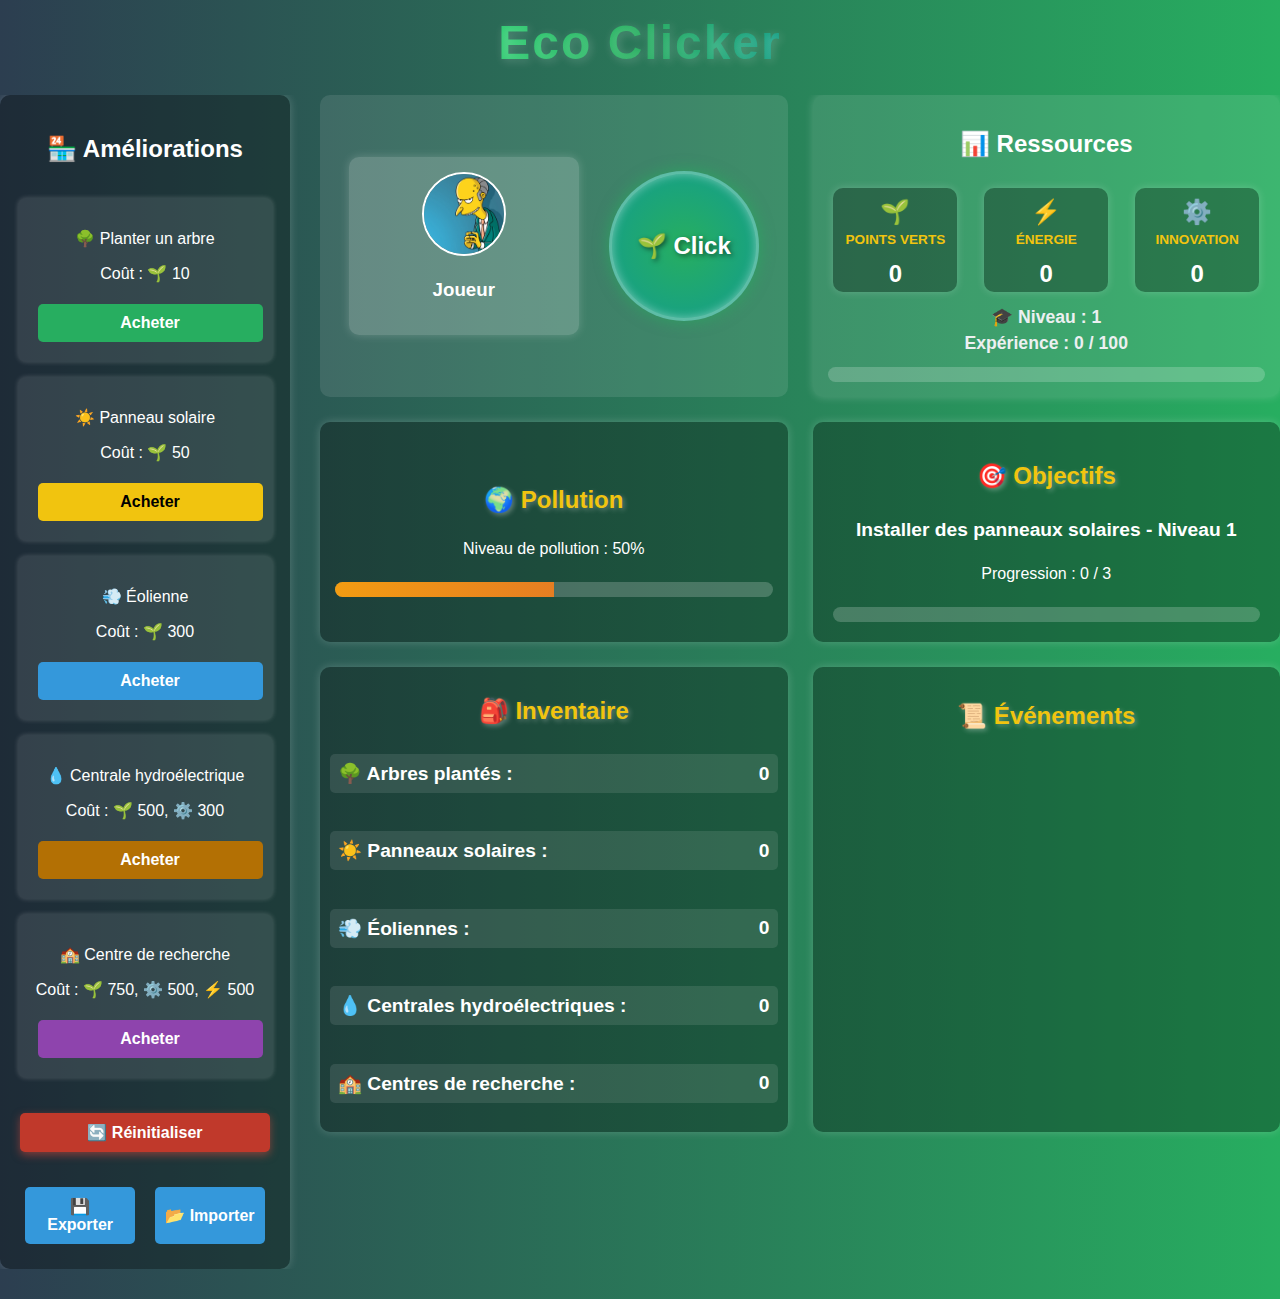
<file: index.html>
<!DOCTYPE html>
<html lang="fr">
<head>
<link rel="stylesheet" href="style.css">
<meta charset="UTF-8">
<meta name="viewport" content="width=device-width, initial-scale=1.0">
<title>Eco Clicker</title>

</head>
<body>


<div class="main-container">
    <h1 class="title">Eco Clicker</h1>
    <div class="wrapper">
    <!-- Boutique (Séparée sur la gauche) -->
    <div class="shop">
        <h2>🏪 Améliorations</h2>

        <div class="shop-item">
            <p>🌳 Planter un arbre</p>
            <p>Coût : 🌱 <span class="upgrade-cost" data-base-price="10">10</span></p>
            <button class="btn-green btn-trees" onclick="buyUpgrade(10, 0, 0, 'trees')">Acheter</button>
        </div>

        <div class="shop-item">
            <p>☀️ Panneau solaire</p>
            <p>Coût : 🌱 <span class="upgrade-cost" data-base-price="50">50</span></p>
            <button class="btn-yellow btn-solar" onclick="buyUpgrade(50, 0, 0, 'solar')">Acheter</button>
        </div>

        <div class="shop-item">
            <p>💨 Éolienne</p>
            <p>Coût : 🌱 <span class="upgrade-cost" data-base-price="300">300</span></p>
            <button class="btn-blue btn-windTurbines" onclick="buyUpgrade(300, 0, 0, 'windTurbines')">Acheter</button>
        </div>

        <div class="shop-item">
            <p>💧 Centrale hydroélectrique</p>
            <p>Coût : 🌱 <span class="upgrade-cost" data-base-price="500">500</span>, ⚙️ <span class="upgrade-cost" data-base-price="300">300</span></p>
            <button class="btn-orange btn-hydroPlants" onclick="buyUpgrade(500, 300, 0, 'hydroPlants')">Acheter</button>
        </div>

        <div class="shop-item">
            <p>🏫 Centre de recherche</p>
            <p>Coût : 🌱 <span class="upgrade-cost" data-base-price="750">750</span>, ⚙️ <span class="upgrade-cost" data-base-price="500">500</span>, ⚡ <span class="upgrade-cost" data-base-price="500">500</span></p>
            <button class="btn-purple btn-researchCenter" onclick="buyUpgrade(750, 500, 500, 'researchCenter')">Acheter</button>
        </div>

        <!-- ✅ Bouton Réinitialiser -->
        <button class="btn-reset" onclick="resetGame()">🔄 Réinitialiser</button>

        <div class="save-load-container">
            <button class="btn-save" onclick="saveGameToFile()">💾 Exporter</button>
            <input type="file" id="loadFileInput" accept=".json" hidden onchange="loadGameFromFile(event)">
            <button class="btn-load" onclick="document.getElementById('loadFileInput').click()">📂 Importer</button>
        </div>
    </div>

    <!-- Conteneur principal -->
    <div class="container">

        <!-- Carte de Profil -->


        <!-- Clicker  + profil (Colonne gauche en haut) -->
        <div class="section clicker-container">
            <div class="profile-card">
    <img src="monsieur-burns.jpg" alt="Avatar" class="profile-avatar">
    <div class="profile-name">
        <h3 id="username" onclick="editUsername()">Joueur</h3>
        <input type="text" id="usernameInput" class="hidden" maxlength="20">
    </div>
    
    <!-- <p>Niveau : <span id="playerLevel">1</span></p>-->
            </div>
            <button id="clicker">🌱 Click</button>
            
            
        </div>

<div class="section stats">
    <h2>📊 Ressources</h2>

    <div class="stats-container">
        <div class="stat-card">
            <span class="emoji">🌱</span>
            <p>Points verts</p>
            <span id="score">0</span>
        </div>
        <div class="stat-card">
            <span class="emoji">⚡</span>
            <p>Énergie</p>
            <span id="energy">0</span>
        </div>
        <div class="stat-card">
            <span class="emoji">⚙️</span>
            <p>Innovation</p>
            <span id="innovation">0</span>
        </div>
    </div>

    <div class="level-info">
        <p><strong>🎓 Niveau :</strong> <span id="level">1</span></p>
        <p class="xp-text">Expérience : <span id="xp">0</span> / <span id="xpNeeded">100</span></p>
    </div>

    <div class="progress-bar">
        <div id="xpBar" class="progress-fill"></div>
    </div>
</div>


        <!-- Objectifs (Colonne droite, milieu) -->
        <div class="section objectives">
            <h2>🎯 Objectifs</h2>
            <p id="currentObjective">Planter des arbres - Niveau 3</p>

            <p>Progression : <span id="objectiveProgress">0</span> / <span id="objectiveGoal">5</span></p>
            <div class="progress-bar"><div id="objectiveBar" class="progress-fill"></div></div>
        </div>

        <!-- Inventaire (Colonne gauche, bas) -->
        <div class="section inventory">
            <h2>🎒 Inventaire</h2>
            <p>🌳 Arbres plantés : <span id="trees">0</span></p>
            <p>☀️ Panneaux solaires : <span id="solar">0</span></p>
            <p>💨 Éoliennes : <span id="windTurbines">0</span></p>
            <p>💧 Centrales hydroélectriques : <span id="hydroPlants">0</span></p>
            <p>🏫 Centres de recherche : <span id="researchCenter">0</span></p>
        </div>

        <!-- Événements (Colonne droite, bas) -->
        <div class="section events">
            <h2>📜 Événements</h2>
            <div class="event-content">
                <ul id="eventLog"></ul>
            </div>

        </div>


        
        <div class="section pollution">
            <h2>🌍 Pollution</h2>
            <p>Niveau de pollution : <span id="pollutionLevel">50</span>%</p>
            <div class="progress-bar">
                <div id="pollutionBar" class="progress-fill" style="width: 50%;"></div>
            </div>
        </div>
        
        
    </div>
    </div>
</div>




<script src="script.js"></script>
<div id="popupBackdrop" class="popup-backdrop"></div>
<div id="popupError" class="popup-error">❌ Pas assez de ressources !</div>
<!-- ✅ POPUP GAME OVER (Utilisation du même système) -->
<div id="gameOverPopup" class="popup-error">
    <h2>Game Over</h2>
    <p>La pollution a atteint un niveau critique !</p>
    <button onclick="resetGame()">Réessayer</button>
</div>


<audio id="clickSound" src="pew.mp3"></audio>
<audio id="buySound" src="money-soundfx.mp3"></audio>
<audio id="eventSound" src="ding_2.mp3"></audio>
<audio id="successSound" src="xbox.mp3"></audio>


</body>
</html>
</file>
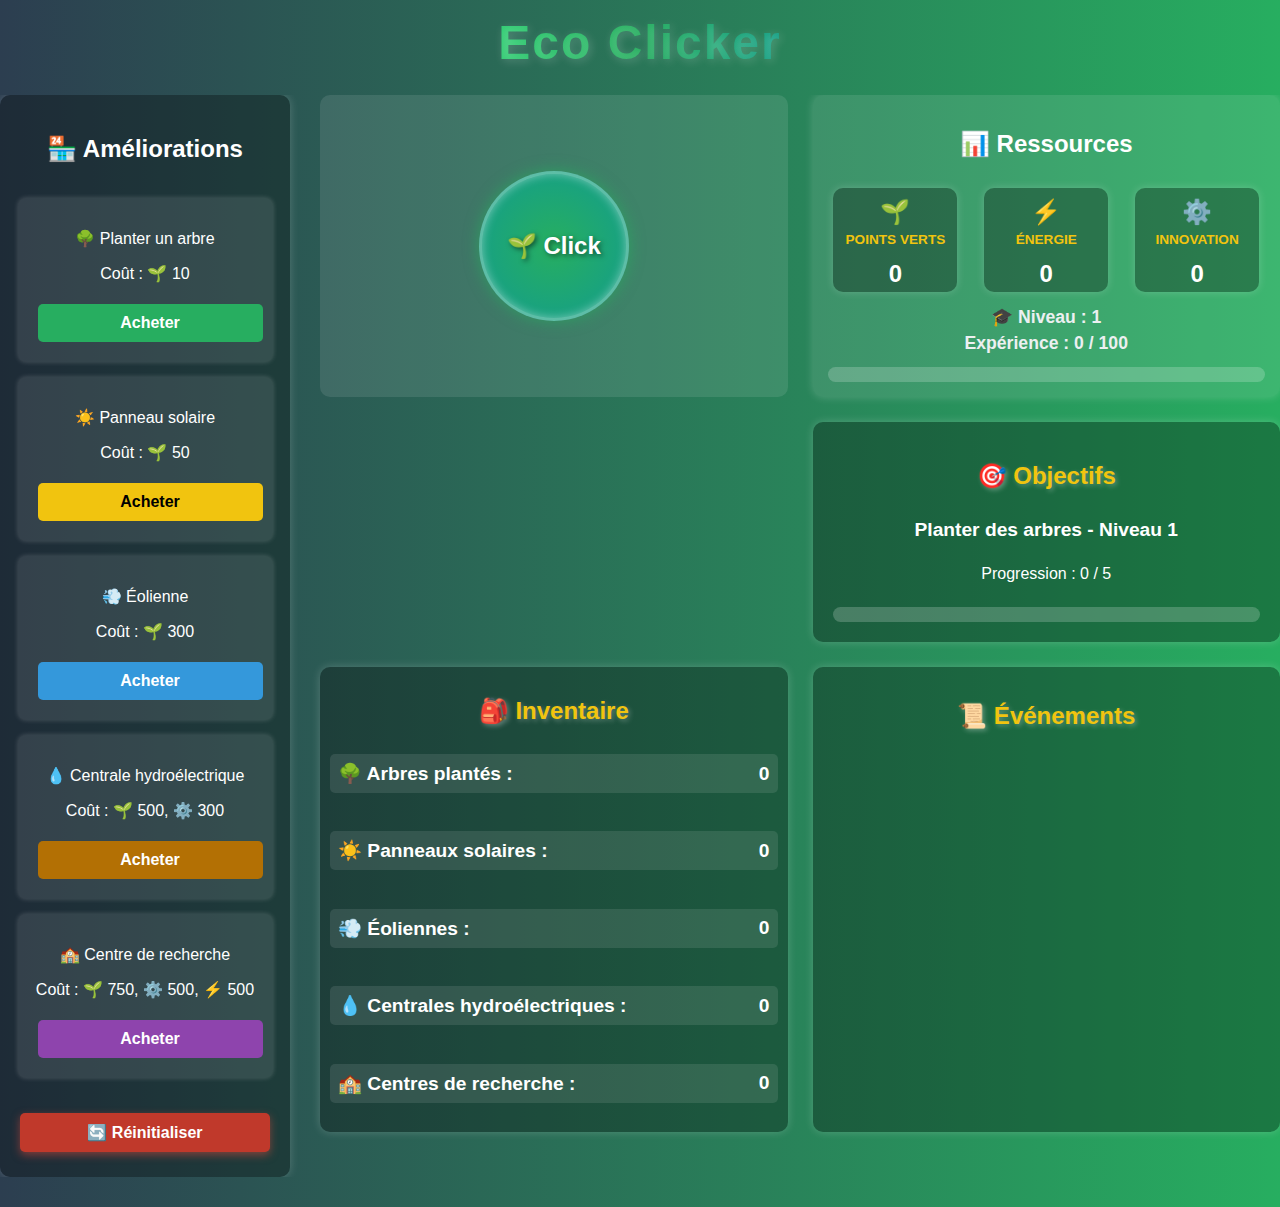
<file: main.html>
<!DOCTYPE html>
<html lang="fr">
<head>
<link rel="stylesheet" href="style.css">
<meta charset="UTF-8">
<meta name="viewport" content="width=device-width, initial-scale=1.0">
<title>Eco Clicker</title>

</head>
<body>


<div class="main-container">
    <h1 class="title">Eco Clicker</h1>
    <div class="wrapper">
    <!-- Boutique (Séparée sur la gauche) -->
    <div class="shop">
        <h2>🏪 Améliorations</h2>
        <div class="shop-item">
            <p>🌳 Planter un arbre</p>
            <p>Coût : 🌱 10</p>
            <button class="btn-green btn-trees" onclick="buyUpgrade(10, 0, 0, 'trees')">Acheter</button>
        </div>
        <div class="shop-item">
            <p>☀️ Panneau solaire</p>
            <p>Coût : 🌱 50</p>
            <button class="btn-yellow btn-solar" onclick="buyUpgrade(50, 0, 0, 'solar')">Acheter</button>
        </div>
        <div class="shop-item">
            <p>💨 Éolienne</p>
            <p>Coût : 🌱 300</p>
            <button class="btn-blue btn-windTurbines" onclick="buyUpgrade(300, 0, 0, 'windTurbines')">Acheter</button>
        </div>
        <div class="shop-item">
            <p>💧 Centrale hydroélectrique</p>
            <p>Coût : 🌱 500, ⚙️ 300</p>
            <button class="btn-orange btn-hydroPlants" onclick="buyUpgrade(500, 300, 0, 'hydroPlants')">Acheter</button>
        </div>
        <div class="shop-item">
            <p>🏫 Centre de recherche</p>
            <p>Coût : 🌱 750, ⚙️ 500, ⚡ 500</p>
            <button class="btn-purple btn-researchCenter" onclick="buyUpgrade(750, 500, 500, 'researchCenter')">Acheter</button>
        </div>
        <!-- ✅ Bouton Réinitialiser -->
    <button class="btn-reset" onclick="resetGame()">🔄 Réinitialiser</button>

    </div>

    <!-- Conteneur principal -->
    <div class="container">
        <!-- Clicker Principal (Colonne gauche en haut) -->
        <div class="section clicker-container">
            
            <button id="clicker">🌱 Click</button>
            
            
        </div>

        <!-- Statistiques (Colonne droite en haut) -->
        <!-- <div class="section stats">
            <h2>📊 Statistiques</h2>
            <p>🌱 Points verts : <span id="score">0</span></p>
            <p>⚡ Points énergie : <span id="energy">0</span></p>
            <p>⚙️ Points innovation : <span id="innovation">0</span></p>
            <p>🎓 Expérience : <span id="xp">0</span> / <span id="xpNeeded">100</span></p>
            <p>Niveau : <span id="level">1</span></p>
            <div class="progress-bar"><div id="xpBar" class="progress-fill"></div></div>
        </div> -->
        <!-- ✅ Bloc Statistiques amélioré -->
<div class="section stats">
    <h2>📊 Ressources</h2>

    <div class="stats-container">
        <div class="stat-card">
            <span class="emoji">🌱</span>
            <p>Points verts</p>
            <span id="score">0</span>
        </div>
        <div class="stat-card">
            <span class="emoji">⚡</span>
            <p>Énergie</p>
            <span id="energy">0</span>
        </div>
        <div class="stat-card">
            <span class="emoji">⚙️</span>
            <p>Innovation</p>
            <span id="innovation">0</span>
        </div>
    </div>

    <div class="level-info">
        <p><strong>🎓 Niveau :</strong> <span id="level">1</span></p>
        <p class="xp-text">Expérience : <span id="xp">0</span> / <span id="xpNeeded">100</span></p>
    </div>

    <div class="progress-bar">
        <div id="xpBar" class="progress-fill"></div>
    </div>
</div>


        <!-- Objectifs (Colonne droite, milieu) -->
        <div class="section objectives">
            <h2>🎯 Objectifs</h2>
            <p id="currentObjective">Planter des arbres - Niveau 3</p>

            <p>Progression : <span id="objectiveProgress">0</span> / <span id="objectiveGoal">5</span></p>
            <div class="progress-bar"><div id="objectiveBar" class="progress-fill"></div></div>
        </div>

        <!-- Inventaire (Colonne gauche, bas) -->
        <div class="section inventory">
            <h2>🎒 Inventaire</h2>
            <p>🌳 Arbres plantés : <span id="trees">0</span></p>
            <p>☀️ Panneaux solaires : <span id="solar">0</span></p>
            <p>💨 Éoliennes : <span id="windTurbines">0</span></p>
            <p>💧 Centrales hydroélectriques : <span id="hydroPlants">0</span></p>
            <p>🏫 Centres de recherche : <span id="researchCenter">0</span></p>
        </div>

        <!-- Événements (Colonne droite, bas) -->
        <div class="section events">
            <h2>📜 Événements</h2>
            <div class="event-content">
                <ul id="eventLog"></ul>
            </div>
        </div>
        
    </div>
    </div>
</div>




<script src="script.js"></script>
<div id="popupBackdrop" class="popup-backdrop"></div>
<div id="popupError" class="popup-error">❌ Pas assez de ressources !</div>

<audio id="clickSound" src="pew.mp3"></audio>
<audio id="buySound" src="money-soundfx.mp3"></audio>
<audio id="eventSound" src="ding_2.mp3"></audio>
<audio id="successSound" src="xbox.mp3"></audio>


</body>
</html>
</file>
<file: style.css>
/* General Styles */
body {
    font-family: Arial, sans-serif;
    background: linear-gradient(to right, #2c3e50, #27ae60);
    color: white;
    text-align: center;
    margin: 0;
    padding: 0;
    display: flex;
    justify-content: center;
    align-items: center;
    min-height: 80vh;
    overflow-y: auto;
}

.main-container {
    display: flex;
    flex-direction: column;
    align-items: center;
    width: 100%;
    padding-bottom: 30px;
}

.title {
    text-align: center;
    font-size: 3em;
    font-weight: bold;
    margin: 15px 0;
    font-family: 'Poppins', sans-serif;
    letter-spacing: 2px;
    background: linear-gradient(90deg, #2ecc71, #27ae60, #16a085);
    -webkit-background-clip: text;
    -webkit-text-fill-color: transparent;
    text-shadow: 2px 2px 10px rgba(255, 255, 255, 0.2);
    animation: fadeIn 1s ease-in-out;
}

@keyframes fadeIn {
    from { opacity: 0; transform: translateY(-10px); }
    to { opacity: 1; transform: translateY(0); }
}

h1 {
    grid-column: span 3;
    font-size: 2em;
}

.map {
    width: 100%;
    height: 200px;
    background: url('city_clean.png') no-repeat center/cover;
    transition: background 0.5s ease-in-out;
    border-radius: 10px;
}

/* Buttons */
.upgrade, .reset, .shop button, .btn-reset {
    background: #3498db;
    color: white;
    border: none;
    padding: 10px;
    margin: 5px;
    cursor: pointer;
    border-radius: 5px;
    transition: 0.3s;
}

.upgrade:hover, .reset:hover, .btn-reset:hover {
    background: #2980b9;
}

.shop .btn-green { background: #27ae60; }
.shop .btn-yellow { background: #f1c40f; color: black; }
.shop .btn-blue { background: #3498db; }
.shop .btn-orange { background: #b37004; }
.shop .btn-purple { background: #8e44ad; }

.reset {
    position: absolute;
    top: 20px;
    right: 20px;
    background: #e74c3c;
}

.reset:hover {
    background: #c0392b;
}

.btn-reset {
    width: 80%; /* Réduit la largeur du bouton */
    max-width: 300px; /* Évite qu'il devienne trop large */
    padding: 12px;
    font-size: 1.1em;
    font-weight: bold;
    margin-top: 20px !important;
    box-shadow: 0px 3px 8px rgba(231, 76, 60, 0.5);
    background: #c0392b !important;
}

.btn-reset:hover {
    background: #c0392b !important;
    box-shadow: 0px 5px 12px rgba(231, 76, 60, 0.7);
}

.btn-reset:active {
    transform: scale(0.95);
    box-shadow: 0px 2px 6px rgba(231, 76, 60, 0.4);
}

/* Progress Bars */
.progress-bar {
    width: 100%;
    height: 10px;
    background: #ddd;
    border-radius: 5px;
    overflow: hidden;
}

.progress-fill {
    height: 100%;
    background: #2ecc71;
    width: 0%;
    transition: width 0.5s;
}

.progress-fill.success {
    animation: successGlow 1s ease-in-out infinite alternate;
}

@keyframes successGlow {
    0% { box-shadow: 0 0 10px #f39c12; }
    50% { box-shadow: 0 0 25px #f1c40f; }
    100% { box-shadow: 0 0 10px #f39c12; }
}

/* Sections */
.section {
    background: rgba(255, 255, 255, 0.1);
    padding: 15px;
    border-radius: 10px;
    height: auto;
    display: flex;
    flex-direction: column;
    justify-content: center;
    min-height: 120px;
    overflow: hidden;
    max-height: 500px;
}

.section.events, .section.objectives {
    max-width: 100%;
    overflow: hidden;
    word-wrap: break-word;
    overflow-wrap: break-word;
    box-sizing: border-box;
}

.section.events #eventLog {
    max-width: 100%;
    overflow-y: auto;
    overflow-x: hidden;
}
/* 
.section.events #eventLog li {
    max-width: 100%;
    word-wrap: break-word;
    overflow-wrap: break-word;
    white-space: normal;
    box-sizing: border-box;
} */

/* Shop */
.wrapper {
    display: flex;
    flex-wrap: wrap;
    justify-content: center; /* Centrer les éléments */
    align-items: flex-start;
    width: 100%;
    max-width: 1280px;
    margin-top: 10px;
    gap: 10px;
    overflow-x: hidden; /* Empêche le dépassement */
}



.shop {
    width: 250px;
    background: rgba(0, 0, 0, 0.3);
    padding: 20px;
    border-radius: 10px;
    box-shadow: 0px 0px 10px rgba(255, 255, 255, 0.2);
    display: flex;
    flex-direction: column;
    gap: 15px;
    align-items: center;
    flex-shrink: 0;
}

/* RESPONSIVE - Place la shop en colonne sous le clicker sur mobile */
@media (max-width: 1024px) {
    .shop {
        width: 100%;
        max-width: 100%;
        flex-direction: row;
        flex-wrap: wrap;
        justify-content: center; /* Centre bien les éléments */
        align-items: center;
        max-width: 100%;
        overflow-x: hidden; /* Empêche tout dépassement horizontal */
    }

    .shop-item {
        flex: 1 1 45%; /* Deux colonnes */
        min-width: 120px;
        max-width: 200px;
        margin: 5px;
        text-align: center;
    }
}

@media (max-width: 768px) {
    .shop {
        flex-direction: column;
        align-items: center;
        justify-content: center;
        width: 100%;
    }

    .shop-item {
        width: 80%; /* Ajuste la largeur des cartes */
        max-width: 350px; /* Évite qu'elles dépassent */
        margin: 10px auto; /* Centrage horizontal */
        text-align: center;
        box-sizing: border-box; /* Évite le débordement */
    }
}



.shop-item {
    background: rgba(255, 255, 255, 0.1);
    padding: 15px;
    border-radius: 8px;
    width: 90%;
    text-align: center;
    transition: 0.3s;
    box-shadow: 0px 0px 5px rgba(255, 255, 255, 0.2);
    align-items: center;
    
}

.shop-item:hover {
    transform: scale(1.05);
    background: rgba(255, 255, 255, 0.2);
}

.shop button {
    width: 100%;
    padding: 10px;
    font-size: 1em;
    font-weight: bold;
    border: none;
    border-radius: 5px;
    cursor: pointer;
    transition: filter 0.3s ease, transform 0.2s ease;
    position: relative; /* Important pour que l'overlay soit bien positionné */
    overflow: hidden; /* Pour éviter que l'overlay déborde */
}

.shop button:hover {
    opacity: 0.8;
    filter: brightness(1.3); /* Éclaircissement subtil et doux */
    transform: translateY(-3px); /* Effet léger de flottement */
}

.shop button:active {
    transform: scale(0.95);
    filter: brightness(1.5);
}

/* Container */
.container {
    display: grid;
    grid-template-columns: 1fr 1fr;
    grid-template-rows: repeat(3, min-content);
    gap: 10px;
    flex-grow: 1;
}

/* RESPONSIVE - Met en colonne sur mobile */
@media (max-width: 1024px) {
    .container {
        display: flex;
        flex-direction: column;
        align-items: center;
        width: 100%;
    }
}


.clicker-container {
    grid-column: 1;
    grid-row: 1;
    text-align: center;
    display: flex;
    flex-direction: row;
    align-items: center;
    justify-content: center;
    height: auto;
    min-height: 150px;
    gap: 30px; /* Espacement entre le profil et le clicker */
}


.inventory {
    grid-column: 1;
    grid-row: 3;
    text-align: center;
    background: rgba(0, 0, 0, 0.3);
    padding: 10px;
    border-radius: 10px;
    box-shadow: 0px 0px 10px rgba(255, 255, 255, 0.2);
    display: flex;
    flex-direction: column;
    gap: -25px;
}

.inventory h2 {
    font-size: 1.5em;
    font-weight: bold;
    margin-bottom: 10px;
    color: #f1c40f;
    text-shadow: 2px 2px 5px rgba(255, 255, 255, 0.3);
}

.inventory p {
    display: flex;
    justify-content: space-between;
    align-items: center;
    font-size: 1.2em;
    background: rgba(255, 255, 255, 0.1);
    padding: 8px;
    border-radius: 5px;
    font-weight: bold;
}

.inventory p::before {
    font-size: 1.3em;
    margin-right: 10px;
}

.stats {
    grid-column: 2;
    grid-row: 1;
    display: flex;
    flex-direction: column;
    align-items: center;
    justify-content: center;
    background: rgba(255, 255, 255, 0.1);
    padding: 15px;
    border-radius: 10px;
    box-shadow: 0px 0px 10px rgba(255, 255, 255, 0.2);
    width: auto;
}

.stats-container {
    display: flex;
    justify-content: space-around;
    align-items: center;
    flex-wrap: wrap;
    gap: 15px;
    width: 100%;
    margin-top: 10px;
}

.stat-card {
    background: rgba(0, 0, 0, 0.3);
    padding: 12px;
    border-radius: 10px;
    text-align: center;
    width: 100px;
    height: 80px;
    box-shadow: 0px 0px 8px rgba(255, 255, 255, 0.2);
    transition: transform 0.2s ease-in-out;
    display: flex;
    flex-direction: column;
    justify-content: space-between;
    align-items: center;
}

.stat-card .emoji {
    font-size: 1.5em;
    line-height: 1;
}

.stat-card:hover {
    transform: scale(1.1);
}

.stat-card p {
    font-size: 0.85em;
    font-weight: bold;
    color: #f1c40f;
    text-transform: uppercase;
    margin-top: 10px;
}

.stat-card span {
    font-size: 1.5em;
    font-weight: bold;
    color: white;
    margin-top: auto;
    margin-bottom: -2px;
}

.level-info {
    text-align: center;
    margin-top: 10px;
}

.level-info p {
    font-size: 1.1em;
    font-weight: bold;
    margin: 5px 0;
    color: #ecf0f1;
}

.xp-text {
    font-size: 1em;
    font-weight: normal;
    color: #f39c12;
}

.progress-bar {
    width: 100%;
    height: 12px;
    background: rgba(255, 255, 255, 0.2);
    border-radius: 10px;
    margin-top: 8px;
    overflow: hidden;
}

.progress-fill {
    height: 100%;
    background: linear-gradient(90deg, #f39c12, #e67e22);
    width: 0%;
    transition: width 0.5s;
}

.objectives {
    grid-column: 2;
    grid-row: 2;
    text-align: center;
    background: rgba(0, 0, 0, 0.3);
    padding: 20px;
    border-radius: 10px;
    box-shadow: 0px 0px 10px rgba(255, 255, 255, 0.2);
    width: auto;
}

.objectives h2 {
    font-size: 1.5em;
    font-weight: bold;
    color: #f1c40f;
    text-shadow: 2px 2px 5px rgba(255, 255, 255, 0.3);
    margin-bottom: 10px;
}

.objective-container {
    background: rgba(255, 255, 255, 0.1);
    padding: 15px;
    border-radius: 10px;
    display: flex;
    flex-direction: column;
    align-items: center;
    box-shadow: 0px 0px 8px rgba(255, 255, 255, 0.2);
    transition: transform 0.2s ease-in-out;
}

.objective-container:hover {
    transform: scale(1.05);
}

#currentObjective {
    font-size: 1.2em;
    font-weight: bold;
    color: white;
    text-align: center;
    margin-bottom: 8px;
}

.progress-text {
    font-size: 1em;
    color: #ecf0f1;
    margin-bottom: 5px;
}

@keyframes shine {
    0% { text-shadow: 0 0 10px rgba(255, 255, 255, 0.3); }
    50% { text-shadow: 0 0 20px rgba(255, 255, 255, 0.7); }
    100% { text-shadow: 0 0 10px rgba(255, 255, 255, 0.3); }
}

.objective-completed {
    animation: shine 1.5s infinite alternate;
    color: #f39c12;
    font-weight: bold;
}

/* Events */
.events {
    display: flex;
    flex-direction: column;
    align-items: stretch;
    justify-content: flex-start;
    background: rgba(0, 0, 0, 0.3);
    padding: 15px;
    border-radius: 10px;
    box-shadow: 0px 0px 10px rgba(255, 255, 255, 0.2);
    overflow-y: auto;
    max-width: 100%;
    box-sizing: border-box;
    word-wrap: break-word;
    overflow-wrap: break-word;
    grid-column: 2;
    grid-row: 3;
}

.events h2 {
    font-size: 1.5em;
    font-weight: bold;
    color: #f1c40f;
    text-shadow: 2px 2px 5px rgba(255, 255, 255, 0.3);
    margin-bottom: 10px;
}

#eventLog {
    max-height: 450px; /* Ajuste la hauteur max selon ton besoin */
    list-style: none;
    padding: 0;
    margin: 0;
    display: flex;
    flex-direction: column;
    gap: 5px;
    max-width: 100%;
    width: 100%;
    overflow-y: auto;
    overflow-x: hidden;
    scrollbar-width: none; /* Cache la barre de scroll sur Firefox */
    -ms-overflow-style: none; /* Cache la barre de scroll sur Edge/IE */
}

.event-content {
    display: flex;
    justify-content: space-between;
    align-items: center;
    gap: 10px;
    padding: 5px;
}

#eventLog::-webkit-scrollbar {
    display: none;
}

#eventLog li {
    background: rgba(255, 255, 255, 0.2);
    color: #fff;
    padding: 8px 12px;
    border-radius: 10px;
    word-wrap: break-word; /* Force the text to wrap */
    overflow-wrap: break-word; /* Ensure compatibility */
    white-space: normal; /* Allow text to wrap to the next line */
    text-align: left;
    font-size: 0.9em;
    line-height: 1.4;
    box-shadow: 2px 2px 5px rgba(0, 0, 0, 0.3);
    animation: fadeIn 0.3s ease-in-out;
    box-sizing: border-box;
    height: auto; /* Allow the message to expand in height */
    display: block; /* Ensure block display to handle height properly */
}

.message-left {
    margin-top:10px;
    align-self: flex-start;
    background: #3498db;
    border-bottom-left-radius: 2px;
    max-width: 60%;
}

.message-right {
    margin-top:10px;
    align-self: flex-end;
    background: #27ae60;
    border-bottom-right-radius: 2px;
    max-width: 60%;
}

@keyframes fadeIn {
    from { opacity: 0; transform: translateY(10px); }
    to { opacity: 1; transform: translateY(0); }
}

/* Popups */
.popup-backdrop {
    position: fixed;
    top: 0;
    left: 0;
    width: 100%;
    height: 100%;
    background: rgba(0, 0, 0, 0.5);
    visibility: hidden;
    opacity: 0;
    transition: opacity 0.3s ease-in-out, visibility 0.3s ease-in-out;
    z-index: 999;
}

.popup-error {
    position: fixed;
    top: 50%;
    left: 50%;
    transform: translate(-50%, -50%) scale(0.9);
    background: rgba(231, 76, 60, 0.95);
    color: white;
    padding: 15px 20px;
    border-radius: 10px;
    font-size: 1.2em;
    font-weight: bold;
    box-shadow: 0px 5px 15px rgba(0, 0, 0, 0.3);
    opacity: 0;
    visibility: hidden;
    transition: opacity 0.3s ease-in-out, transform 0.3s ease-in-out;
    z-index: 1000;
}

.popup-backdrop.show, .popup-error.show {
    opacity: 1;
    visibility: visible;
}

.popup-error.show {
    transform: translate(-50%, -50%) scale(1);
}

#gameOverPopup {
    background: rgba(0, 0, 0, 0.9);
    color: white;
    text-align: center;
}

#gameOverPopup button {
    background: red;
    color: white;
    border: none;
    padding: 10px;
    margin-top: 10px;
    cursor: pointer;
    font-size: 1.2em;
    border-radius: 5px;
}

/* Animations */
@keyframes clickEffect {
    0% { transform: scale(1); }
    50% { transform: scale(1.1); box-shadow: 0px 0px 40px rgba(255, 255, 255, 0.8); }
    100% { transform: scale(1); }
}

.click-effect {
    position: absolute;
    width: 20px;
    height: 20px;
    background: rgba(255, 255, 255, 0.6);
    border-radius: 50%;
    transform: scale(0);
    animation: explosion 0.5s ease-out;
    pointer-events: none;
}

@keyframes explosion {
    0% { transform: scale(0); opacity: 1; }
    100% { transform: scale(3); opacity: 0; }
}

#clicker {
    width: 150px;
    height: 150px;
    border-radius: 50%;
    background: radial-gradient(circle, rgba(39, 174, 96, 1) 0%, rgba(22, 160, 133, 1) 80%);
    border: 3px solid rgba(255, 255, 255, 0.3);
    box-shadow: 0px 0px 15px rgba(39, 174, 96, 0.7), inset 0px 0px 10px rgba(255, 255, 255, 0.4);
    display: flex;
    justify-content: center;
    align-items: center;
    font-size:1.5em;}

/* Centrage spécifique pour stats et events */
.stats, .events {
    text-align: center;
}

/* Centrage et styles complémentaires pour le clicker */
#clicker {
    font-size: 1.5em;
    font-weight: bold;
    color: white;
    text-shadow: 2px 2px 5px rgba(0, 0, 0, 0.5);
    transition: transform 0.1s ease-in-out, box-shadow 0.2s ease-in-out;
}



#clicker:hover {
    background: #1e8449;
}



/* Effet pulsation continu */
@keyframes pulse {
    0% {
        box-shadow: 0 0 15px rgba(39, 174, 96, 0.7), inset 0 0 10px rgba(255, 255, 255, 0.4);
    }
    50% {
        box-shadow: 0 0 30px rgba(39, 174, 96, 0.9), inset 0 0 15px rgba(255, 255, 255, 0.6);
    }
    100% {
        box-shadow: 0 0 15px rgba(39, 174, 96, 0.7), inset 0 0 10px rgba(255, 255, 255, 0.4);
    }
}

/* Styles complémentaires pour inventaire */
.inventory {
    gap: -25px; /* Important pour respecter ta mise en page initiale */
}

.inventory p::before {
    font-size: 1.3em;
    margin-right: 10px;
}

/* Gestion responsive inventaire */
@media (max-width: 768px) {
    .inventory {
        width: 90%;
    }

    .inventory h2 {
        font-size: 1.3em;
    }

    .inventory p {
        font-size: 1em;
    }
}

/* Animation explosion au clic */
.click-effect {
    position: absolute;
    width: 20px;
    height: 20px;
    background: rgba(255, 255, 255, 0.6);
    border-radius: 50%;
    transform: scale(0);
    animation: explosion 0.5s ease-out;
    pointer-events: none;
}

@keyframes explosion {
    0% { transform: scale(0); opacity: 1; }
    100% { transform: scale(3); opacity: 0; }
}

/* Animation de clic sur les boutons de la boutique */
.shop button:active {
    transform: scale(0.95);
    filter: brightness(1.2);
    transition: transform 0.1s, filter 0.1s;
}

/* Animation spécifique au bouton Reset */
.btn-reset:active {
    transform: scale(0.95);
    box-shadow: 0 2px 6px rgba(231, 76, 60, 0.4);
}

/* Effet visuel succès objectif accompli */
@keyframes successGlow {
    0% { box-shadow: 0 0 10px #f39c12; }
    50% { box-shadow: 0 0 25px #f1c40f; }
    100% { box-shadow: 0 0 10px #f39c12; }
}

.progress-fill.success {
    animation: successGlow 1s ease-in-out infinite alternate;
}

/* Ajustements responsive pour Desktop uniquement */
@media (min-width: 1025px) {
    .wrapper {
        flex-direction: row;
    }

    .shop {
        width: 250px;
        margin-right: 20px;
    }

    .container {
        grid-template-columns: 1fr 1fr;
        grid-template-rows: repeat(3, min-content);
        gap: 25px;
        flex-grow: 1;
    }
}
@media (max-width: 1024px) {
    .events, .objectives, .stats {
        width: 90%;
        max-width: 100%;
    }
}
@media (max-width: 768px) {
    .btn-reset {
        width: 80%; /* Réduit encore plus la largeur sur mobile */
        max-width: 250px; /* Garde une taille raisonnable */
        margin: 15px auto; /* Centre bien le bouton */
    }
}
@media (max-width: 1024px) {
    .main-container {
        display: flex;
        flex-direction: column;
        align-items: center;
    }

    

    .clicker-container {
        order: 2; /* Le clicker en premier après le titre */
    }

    .inventory {
        order: 3; /* Les ressources juste après */
    }

    .objectives {
        order: 4; /* Les objectifs avant les événements */
    }

    .events {
        order: 5; /* Historique des événements après les objectifs */
    }

    .shop {
        order: 6; /* La boutique en dernier */
    }

    .btn-reset {
        order: 7; /* Bouton réinitialiser en tout dernier */
    }
}
@media (max-width: 1024px) {
    .main-container {
        padding: 0 15px; /* Ajoute du padding latéral */
    }

    .title, 
    .clicker-container, 
    .inventory, 
    .objectives, 
    .events, 
    .shop, 
    .btn-reset {
        width: 90%;
        max-width: 90%; /* Assure que tout reste centré avec un peu d'espace */
        margin: 0 auto; /* Centre horizontalement */
        padding: 15px; /* Ajoute de l'espace interne pour que le contenu ne colle pas aux bords */
    }
}

/* 🕒 Overlay qui représente la jauge de cooldown */
.cooldown-overlay {
    position: absolute;
    top: 0;
    left: 0;
    width: 100%; /* Couvre toute la largeur du bouton */
    height: 100%;
    background: rgba(0, 0, 0, 0.5); /* Ombre semi-transparente */
    pointer-events: none;
    z-index: 2; /* Pour passer au-dessus du texte */
}

/* 🕒 Animation pour le cooldown (réduction de la hauteur de l'overlay) */
@keyframes cooldown {
    from { height: 100%; }
    to { height: 0%; }
}

/* Désactiver le bouton temporairement pour éviter le spam */
.shop button:disabled {
    cursor: not-allowed;
    opacity: 0.6;
}

.pollution {
    text-align: center;
    background: rgba(0, 0, 0, 0.3);
    padding: 15px;
    border-radius: 10px;
    box-shadow: 0px 0px 10px rgba(255, 255, 255, 0.2);
}

.pollution h2 {
    font-size: 1.5em;
    font-weight: bold;
    color: #f1c40f;
    text-shadow: 2px 2px 5px rgba(255, 255, 255, 0.3);
    margin-bottom: 10px;
}

.progress-bar {
    width: 100%;
    height: 15px;
    background: rgba(255, 255, 255, 0.2);
    border-radius: 10px;
    overflow: hidden;
    position: relative;
}

.progress-fill {
    height: 100%;
    transition: width 0.5s ease-in-out, background 0.5s ease-in-out;
}
@keyframes flashReset {
    0% { opacity: 1; }
    50% { opacity: 0.3; }
    100% { opacity: 1; }
}
.flash-reset {
    animation: flashReset 0.5s ease-in-out;
}





/* Style de la carte de profil */
.profile-card {
    width: 200px;
    background: rgba(255, 255, 255, 0.2);
    padding: 15px;
    border-radius: 10px;
    text-align: center;
    box-shadow: 0px 0px 10px rgba(255, 255, 255, 0.2);
    display: flex;
    flex-direction: column;
    align-items: center;
    gap: 5px;
}

/* Avatar */
.profile-avatar {
    width: 80px;
    height: 80px;
    border-radius: 50%;
    border: 2px solid white;
}

/* Style du pseudo */
.profile-name {
    display: flex;
    flex-direction: column;
    align-items: center;
    position: relative;
}

/* Masquer l'input par défaut */
#usernameInput {
    display: none;
    font-size: 1em;
    padding: 5px;
    border: 1px solid #ccc;
    border-radius: 5px;
    text-align: center;
    background: white;
    color: black;
}

/* Effet au survol du pseudo */
#username {
    cursor: pointer;
    transition: color 0.3s ease-in-out;
}

#username:hover {
    color: #f1c40f; /* Couleur or pour montrer que c'est cliquable */
}
.save-load-container {
    display: flex;
    justify-content: center; /* Centre les boutons */
    gap: 10px; /* Espacement entre les boutons */
    margin-top: auto; /* Pousse les boutons en bas */
    padding-top: 10px;
}

.btn-save, .btn-load {
    background: #27ae60;
    color: white;
    font-size: 0.9em; /* Réduit la taille */
    padding: 8px 12px; /* Ajuste le padding */
    border-radius: 5px;
    cursor: pointer;
    transition: background 0.3s, transform 0.2s;
    width: 130px; /* Fixe une largeur uniforme */
    text-align: center;
}

.btn-save:hover, .btn-load:hover {
    background: #219150;
    transform: scale(1.05);
}

.btn-save:active, .btn-load:active {
    transform: scale(0.95);
}
</file>
